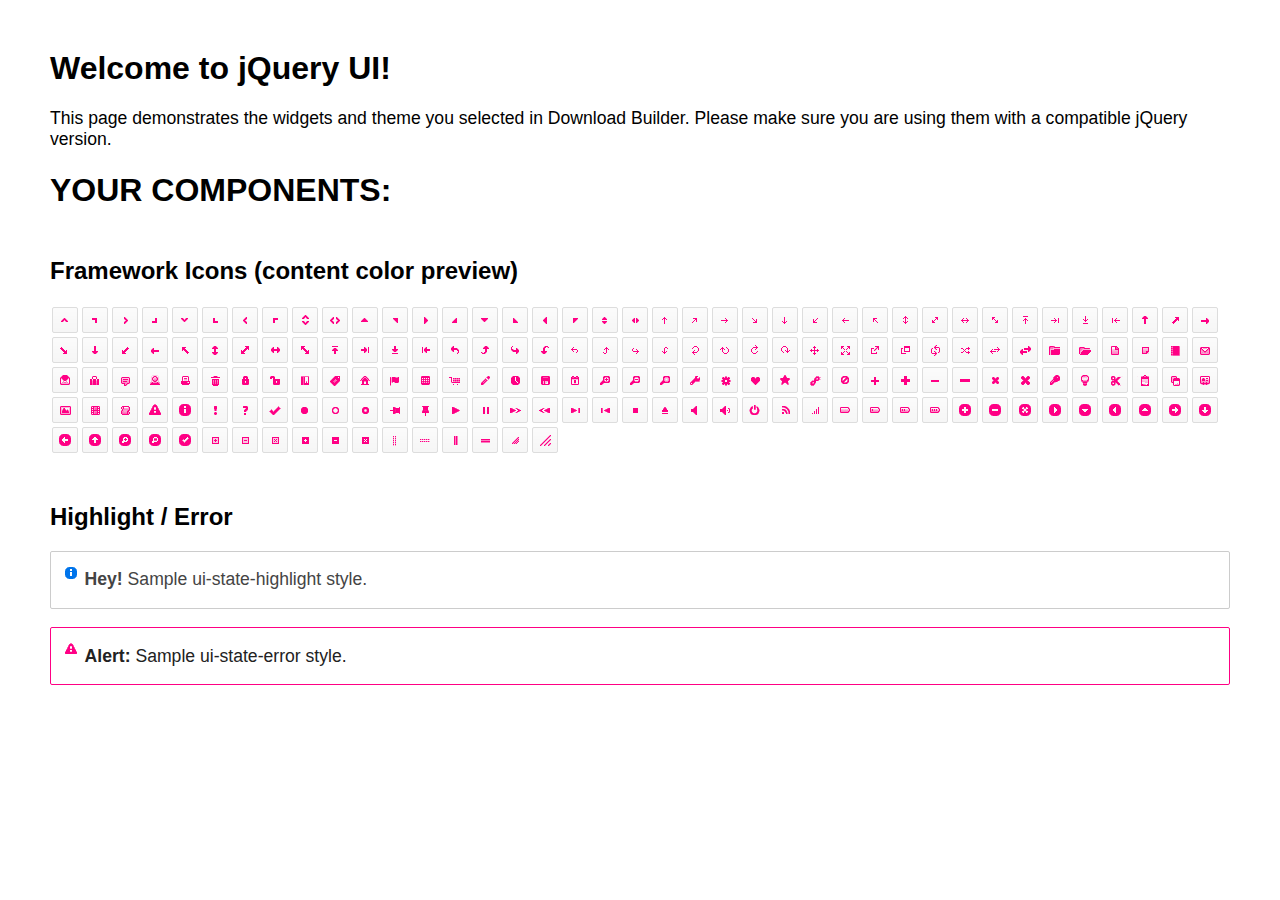
<file: app/static/js/jquery-ui/index.html>
<!doctype html>
<html lang="us">
<head>
	<meta charset="utf-8">
	<title>jQuery UI Example Page</title>
	<link href="jquery-ui.css" rel="stylesheet">
	<style>
	body{
		font-family: "Trebuchet MS", sans-serif;
		margin: 50px;
	}
	.demoHeaders {
		margin-top: 2em;
	}
	#dialog-link {
		padding: .4em 1em .4em 20px;
		text-decoration: none;
		position: relative;
	}
	#dialog-link span.ui-icon {
		margin: 0 5px 0 0;
		position: absolute;
		left: .2em;
		top: 50%;
		margin-top: -8px;
	}
	#icons {
		margin: 0;
		padding: 0;
	}
	#icons li {
		margin: 2px;
		position: relative;
		padding: 4px 0;
		cursor: pointer;
		float: left;
		list-style: none;
	}
	#icons span.ui-icon {
		float: left;
		margin: 0 4px;
	}
	.fakewindowcontain .ui-widget-overlay {
		position: absolute;
	}
	select {
		width: 200px;
	}
	</style>
</head>
<body>

<h1>Welcome to jQuery UI!</h1>

<div class="ui-widget">
	<p>This page demonstrates the widgets and theme you selected in Download Builder. Please make sure you are using them with a compatible jQuery version.</p>
</div>

<h1>YOUR COMPONENTS:</h1>









<h2 class="demoHeaders">Framework Icons (content color preview)</h2>
<ul id="icons" class="ui-widget ui-helper-clearfix">
	<li class="ui-state-default ui-corner-all" title=".ui-icon-caret-1-n"><span class="ui-icon ui-icon-caret-1-n"></span></li>
	<li class="ui-state-default ui-corner-all" title=".ui-icon-caret-1-ne"><span class="ui-icon ui-icon-caret-1-ne"></span></li>
	<li class="ui-state-default ui-corner-all" title=".ui-icon-caret-1-e"><span class="ui-icon ui-icon-caret-1-e"></span></li>
	<li class="ui-state-default ui-corner-all" title=".ui-icon-caret-1-se"><span class="ui-icon ui-icon-caret-1-se"></span></li>
	<li class="ui-state-default ui-corner-all" title=".ui-icon-caret-1-s"><span class="ui-icon ui-icon-caret-1-s"></span></li>
	<li class="ui-state-default ui-corner-all" title=".ui-icon-caret-1-sw"><span class="ui-icon ui-icon-caret-1-sw"></span></li>
	<li class="ui-state-default ui-corner-all" title=".ui-icon-caret-1-w"><span class="ui-icon ui-icon-caret-1-w"></span></li>
	<li class="ui-state-default ui-corner-all" title=".ui-icon-caret-1-nw"><span class="ui-icon ui-icon-caret-1-nw"></span></li>
	<li class="ui-state-default ui-corner-all" title=".ui-icon-caret-2-n-s"><span class="ui-icon ui-icon-caret-2-n-s"></span></li>
	<li class="ui-state-default ui-corner-all" title=".ui-icon-caret-2-e-w"><span class="ui-icon ui-icon-caret-2-e-w"></span></li>
	<li class="ui-state-default ui-corner-all" title=".ui-icon-triangle-1-n"><span class="ui-icon ui-icon-triangle-1-n"></span></li>
	<li class="ui-state-default ui-corner-all" title=".ui-icon-triangle-1-ne"><span class="ui-icon ui-icon-triangle-1-ne"></span></li>
	<li class="ui-state-default ui-corner-all" title=".ui-icon-triangle-1-e"><span class="ui-icon ui-icon-triangle-1-e"></span></li>
	<li class="ui-state-default ui-corner-all" title=".ui-icon-triangle-1-se"><span class="ui-icon ui-icon-triangle-1-se"></span></li>
	<li class="ui-state-default ui-corner-all" title=".ui-icon-triangle-1-s"><span class="ui-icon ui-icon-triangle-1-s"></span></li>
	<li class="ui-state-default ui-corner-all" title=".ui-icon-triangle-1-sw"><span class="ui-icon ui-icon-triangle-1-sw"></span></li>
	<li class="ui-state-default ui-corner-all" title=".ui-icon-triangle-1-w"><span class="ui-icon ui-icon-triangle-1-w"></span></li>
	<li class="ui-state-default ui-corner-all" title=".ui-icon-triangle-1-nw"><span class="ui-icon ui-icon-triangle-1-nw"></span></li>
	<li class="ui-state-default ui-corner-all" title=".ui-icon-triangle-2-n-s"><span class="ui-icon ui-icon-triangle-2-n-s"></span></li>
	<li class="ui-state-default ui-corner-all" title=".ui-icon-triangle-2-e-w"><span class="ui-icon ui-icon-triangle-2-e-w"></span></li>
	<li class="ui-state-default ui-corner-all" title=".ui-icon-arrow-1-n"><span class="ui-icon ui-icon-arrow-1-n"></span></li>
	<li class="ui-state-default ui-corner-all" title=".ui-icon-arrow-1-ne"><span class="ui-icon ui-icon-arrow-1-ne"></span></li>
	<li class="ui-state-default ui-corner-all" title=".ui-icon-arrow-1-e"><span class="ui-icon ui-icon-arrow-1-e"></span></li>
	<li class="ui-state-default ui-corner-all" title=".ui-icon-arrow-1-se"><span class="ui-icon ui-icon-arrow-1-se"></span></li>
	<li class="ui-state-default ui-corner-all" title=".ui-icon-arrow-1-s"><span class="ui-icon ui-icon-arrow-1-s"></span></li>
	<li class="ui-state-default ui-corner-all" title=".ui-icon-arrow-1-sw"><span class="ui-icon ui-icon-arrow-1-sw"></span></li>
	<li class="ui-state-default ui-corner-all" title=".ui-icon-arrow-1-w"><span class="ui-icon ui-icon-arrow-1-w"></span></li>
	<li class="ui-state-default ui-corner-all" title=".ui-icon-arrow-1-nw"><span class="ui-icon ui-icon-arrow-1-nw"></span></li>
	<li class="ui-state-default ui-corner-all" title=".ui-icon-arrow-2-n-s"><span class="ui-icon ui-icon-arrow-2-n-s"></span></li>
	<li class="ui-state-default ui-corner-all" title=".ui-icon-arrow-2-ne-sw"><span class="ui-icon ui-icon-arrow-2-ne-sw"></span></li>
	<li class="ui-state-default ui-corner-all" title=".ui-icon-arrow-2-e-w"><span class="ui-icon ui-icon-arrow-2-e-w"></span></li>
	<li class="ui-state-default ui-corner-all" title=".ui-icon-arrow-2-se-nw"><span class="ui-icon ui-icon-arrow-2-se-nw"></span></li>
	<li class="ui-state-default ui-corner-all" title=".ui-icon-arrowstop-1-n"><span class="ui-icon ui-icon-arrowstop-1-n"></span></li>
	<li class="ui-state-default ui-corner-all" title=".ui-icon-arrowstop-1-e"><span class="ui-icon ui-icon-arrowstop-1-e"></span></li>
	<li class="ui-state-default ui-corner-all" title=".ui-icon-arrowstop-1-s"><span class="ui-icon ui-icon-arrowstop-1-s"></span></li>
	<li class="ui-state-default ui-corner-all" title=".ui-icon-arrowstop-1-w"><span class="ui-icon ui-icon-arrowstop-1-w"></span></li>
	<li class="ui-state-default ui-corner-all" title=".ui-icon-arrowthick-1-n"><span class="ui-icon ui-icon-arrowthick-1-n"></span></li>
	<li class="ui-state-default ui-corner-all" title=".ui-icon-arrowthick-1-ne"><span class="ui-icon ui-icon-arrowthick-1-ne"></span></li>
	<li class="ui-state-default ui-corner-all" title=".ui-icon-arrowthick-1-e"><span class="ui-icon ui-icon-arrowthick-1-e"></span></li>
	<li class="ui-state-default ui-corner-all" title=".ui-icon-arrowthick-1-se"><span class="ui-icon ui-icon-arrowthick-1-se"></span></li>
	<li class="ui-state-default ui-corner-all" title=".ui-icon-arrowthick-1-s"><span class="ui-icon ui-icon-arrowthick-1-s"></span></li>
	<li class="ui-state-default ui-corner-all" title=".ui-icon-arrowthick-1-sw"><span class="ui-icon ui-icon-arrowthick-1-sw"></span></li>
	<li class="ui-state-default ui-corner-all" title=".ui-icon-arrowthick-1-w"><span class="ui-icon ui-icon-arrowthick-1-w"></span></li>
	<li class="ui-state-default ui-corner-all" title=".ui-icon-arrowthick-1-nw"><span class="ui-icon ui-icon-arrowthick-1-nw"></span></li>
	<li class="ui-state-default ui-corner-all" title=".ui-icon-arrowthick-2-n-s"><span class="ui-icon ui-icon-arrowthick-2-n-s"></span></li>
	<li class="ui-state-default ui-corner-all" title=".ui-icon-arrowthick-2-ne-sw"><span class="ui-icon ui-icon-arrowthick-2-ne-sw"></span></li>
	<li class="ui-state-default ui-corner-all" title=".ui-icon-arrowthick-2-e-w"><span class="ui-icon ui-icon-arrowthick-2-e-w"></span></li>
	<li class="ui-state-default ui-corner-all" title=".ui-icon-arrowthick-2-se-nw"><span class="ui-icon ui-icon-arrowthick-2-se-nw"></span></li>
	<li class="ui-state-default ui-corner-all" title=".ui-icon-arrowthickstop-1-n"><span class="ui-icon ui-icon-arrowthickstop-1-n"></span></li>
	<li class="ui-state-default ui-corner-all" title=".ui-icon-arrowthickstop-1-e"><span class="ui-icon ui-icon-arrowthickstop-1-e"></span></li>
	<li class="ui-state-default ui-corner-all" title=".ui-icon-arrowthickstop-1-s"><span class="ui-icon ui-icon-arrowthickstop-1-s"></span></li>
	<li class="ui-state-default ui-corner-all" title=".ui-icon-arrowthickstop-1-w"><span class="ui-icon ui-icon-arrowthickstop-1-w"></span></li>
	<li class="ui-state-default ui-corner-all" title=".ui-icon-arrowreturnthick-1-w"><span class="ui-icon ui-icon-arrowreturnthick-1-w"></span></li>
	<li class="ui-state-default ui-corner-all" title=".ui-icon-arrowreturnthick-1-n"><span class="ui-icon ui-icon-arrowreturnthick-1-n"></span></li>
	<li class="ui-state-default ui-corner-all" title=".ui-icon-arrowreturnthick-1-e"><span class="ui-icon ui-icon-arrowreturnthick-1-e"></span></li>
	<li class="ui-state-default ui-corner-all" title=".ui-icon-arrowreturnthick-1-s"><span class="ui-icon ui-icon-arrowreturnthick-1-s"></span></li>
	<li class="ui-state-default ui-corner-all" title=".ui-icon-arrowreturn-1-w"><span class="ui-icon ui-icon-arrowreturn-1-w"></span></li>
	<li class="ui-state-default ui-corner-all" title=".ui-icon-arrowreturn-1-n"><span class="ui-icon ui-icon-arrowreturn-1-n"></span></li>
	<li class="ui-state-default ui-corner-all" title=".ui-icon-arrowreturn-1-e"><span class="ui-icon ui-icon-arrowreturn-1-e"></span></li>
	<li class="ui-state-default ui-corner-all" title=".ui-icon-arrowreturn-1-s"><span class="ui-icon ui-icon-arrowreturn-1-s"></span></li>
	<li class="ui-state-default ui-corner-all" title=".ui-icon-arrowrefresh-1-w"><span class="ui-icon ui-icon-arrowrefresh-1-w"></span></li>
	<li class="ui-state-default ui-corner-all" title=".ui-icon-arrowrefresh-1-n"><span class="ui-icon ui-icon-arrowrefresh-1-n"></span></li>
	<li class="ui-state-default ui-corner-all" title=".ui-icon-arrowrefresh-1-e"><span class="ui-icon ui-icon-arrowrefresh-1-e"></span></li>
	<li class="ui-state-default ui-corner-all" title=".ui-icon-arrowrefresh-1-s"><span class="ui-icon ui-icon-arrowrefresh-1-s"></span></li>
	<li class="ui-state-default ui-corner-all" title=".ui-icon-arrow-4"><span class="ui-icon ui-icon-arrow-4"></span></li>
	<li class="ui-state-default ui-corner-all" title=".ui-icon-arrow-4-diag"><span class="ui-icon ui-icon-arrow-4-diag"></span></li>
	<li class="ui-state-default ui-corner-all" title=".ui-icon-extlink"><span class="ui-icon ui-icon-extlink"></span></li>
	<li class="ui-state-default ui-corner-all" title=".ui-icon-newwin"><span class="ui-icon ui-icon-newwin"></span></li>
	<li class="ui-state-default ui-corner-all" title=".ui-icon-refresh"><span class="ui-icon ui-icon-refresh"></span></li>
	<li class="ui-state-default ui-corner-all" title=".ui-icon-shuffle"><span class="ui-icon ui-icon-shuffle"></span></li>
	<li class="ui-state-default ui-corner-all" title=".ui-icon-transfer-e-w"><span class="ui-icon ui-icon-transfer-e-w"></span></li>
	<li class="ui-state-default ui-corner-all" title=".ui-icon-transferthick-e-w"><span class="ui-icon ui-icon-transferthick-e-w"></span></li>
	<li class="ui-state-default ui-corner-all" title=".ui-icon-folder-collapsed"><span class="ui-icon ui-icon-folder-collapsed"></span></li>
	<li class="ui-state-default ui-corner-all" title=".ui-icon-folder-open"><span class="ui-icon ui-icon-folder-open"></span></li>
	<li class="ui-state-default ui-corner-all" title=".ui-icon-document"><span class="ui-icon ui-icon-document"></span></li>
	<li class="ui-state-default ui-corner-all" title=".ui-icon-document-b"><span class="ui-icon ui-icon-document-b"></span></li>
	<li class="ui-state-default ui-corner-all" title=".ui-icon-note"><span class="ui-icon ui-icon-note"></span></li>
	<li class="ui-state-default ui-corner-all" title=".ui-icon-mail-closed"><span class="ui-icon ui-icon-mail-closed"></span></li>
	<li class="ui-state-default ui-corner-all" title=".ui-icon-mail-open"><span class="ui-icon ui-icon-mail-open"></span></li>
	<li class="ui-state-default ui-corner-all" title=".ui-icon-suitcase"><span class="ui-icon ui-icon-suitcase"></span></li>
	<li class="ui-state-default ui-corner-all" title=".ui-icon-comment"><span class="ui-icon ui-icon-comment"></span></li>
	<li class="ui-state-default ui-corner-all" title=".ui-icon-person"><span class="ui-icon ui-icon-person"></span></li>
	<li class="ui-state-default ui-corner-all" title=".ui-icon-print"><span class="ui-icon ui-icon-print"></span></li>
	<li class="ui-state-default ui-corner-all" title=".ui-icon-trash"><span class="ui-icon ui-icon-trash"></span></li>
	<li class="ui-state-default ui-corner-all" title=".ui-icon-locked"><span class="ui-icon ui-icon-locked"></span></li>
	<li class="ui-state-default ui-corner-all" title=".ui-icon-unlocked"><span class="ui-icon ui-icon-unlocked"></span></li>
	<li class="ui-state-default ui-corner-all" title=".ui-icon-bookmark"><span class="ui-icon ui-icon-bookmark"></span></li>
	<li class="ui-state-default ui-corner-all" title=".ui-icon-tag"><span class="ui-icon ui-icon-tag"></span></li>
	<li class="ui-state-default ui-corner-all" title=".ui-icon-home"><span class="ui-icon ui-icon-home"></span></li>
	<li class="ui-state-default ui-corner-all" title=".ui-icon-flag"><span class="ui-icon ui-icon-flag"></span></li>
	<li class="ui-state-default ui-corner-all" title=".ui-icon-calculator"><span class="ui-icon ui-icon-calculator"></span></li>
	<li class="ui-state-default ui-corner-all" title=".ui-icon-cart"><span class="ui-icon ui-icon-cart"></span></li>
	<li class="ui-state-default ui-corner-all" title=".ui-icon-pencil"><span class="ui-icon ui-icon-pencil"></span></li>
	<li class="ui-state-default ui-corner-all" title=".ui-icon-clock"><span class="ui-icon ui-icon-clock"></span></li>
	<li class="ui-state-default ui-corner-all" title=".ui-icon-disk"><span class="ui-icon ui-icon-disk"></span></li>
	<li class="ui-state-default ui-corner-all" title=".ui-icon-calendar"><span class="ui-icon ui-icon-calendar"></span></li>
	<li class="ui-state-default ui-corner-all" title=".ui-icon-zoomin"><span class="ui-icon ui-icon-zoomin"></span></li>
	<li class="ui-state-default ui-corner-all" title=".ui-icon-zoomout"><span class="ui-icon ui-icon-zoomout"></span></li>
	<li class="ui-state-default ui-corner-all" title=".ui-icon-search"><span class="ui-icon ui-icon-search"></span></li>
	<li class="ui-state-default ui-corner-all" title=".ui-icon-wrench"><span class="ui-icon ui-icon-wrench"></span></li>
	<li class="ui-state-default ui-corner-all" title=".ui-icon-gear"><span class="ui-icon ui-icon-gear"></span></li>
	<li class="ui-state-default ui-corner-all" title=".ui-icon-heart"><span class="ui-icon ui-icon-heart"></span></li>
	<li class="ui-state-default ui-corner-all" title=".ui-icon-star"><span class="ui-icon ui-icon-star"></span></li>
	<li class="ui-state-default ui-corner-all" title=".ui-icon-link"><span class="ui-icon ui-icon-link"></span></li>
	<li class="ui-state-default ui-corner-all" title=".ui-icon-cancel"><span class="ui-icon ui-icon-cancel"></span></li>
	<li class="ui-state-default ui-corner-all" title=".ui-icon-plus"><span class="ui-icon ui-icon-plus"></span></li>
	<li class="ui-state-default ui-corner-all" title=".ui-icon-plusthick"><span class="ui-icon ui-icon-plusthick"></span></li>
	<li class="ui-state-default ui-corner-all" title=".ui-icon-minus"><span class="ui-icon ui-icon-minus"></span></li>
	<li class="ui-state-default ui-corner-all" title=".ui-icon-minusthick"><span class="ui-icon ui-icon-minusthick"></span></li>
	<li class="ui-state-default ui-corner-all" title=".ui-icon-close"><span class="ui-icon ui-icon-close"></span></li>
	<li class="ui-state-default ui-corner-all" title=".ui-icon-closethick"><span class="ui-icon ui-icon-closethick"></span></li>
	<li class="ui-state-default ui-corner-all" title=".ui-icon-key"><span class="ui-icon ui-icon-key"></span></li>
	<li class="ui-state-default ui-corner-all" title=".ui-icon-lightbulb"><span class="ui-icon ui-icon-lightbulb"></span></li>
	<li class="ui-state-default ui-corner-all" title=".ui-icon-scissors"><span class="ui-icon ui-icon-scissors"></span></li>
	<li class="ui-state-default ui-corner-all" title=".ui-icon-clipboard"><span class="ui-icon ui-icon-clipboard"></span></li>
	<li class="ui-state-default ui-corner-all" title=".ui-icon-copy"><span class="ui-icon ui-icon-copy"></span></li>
	<li class="ui-state-default ui-corner-all" title=".ui-icon-contact"><span class="ui-icon ui-icon-contact"></span></li>
	<li class="ui-state-default ui-corner-all" title=".ui-icon-image"><span class="ui-icon ui-icon-image"></span></li>
	<li class="ui-state-default ui-corner-all" title=".ui-icon-video"><span class="ui-icon ui-icon-video"></span></li>
	<li class="ui-state-default ui-corner-all" title=".ui-icon-script"><span class="ui-icon ui-icon-script"></span></li>
	<li class="ui-state-default ui-corner-all" title=".ui-icon-alert"><span class="ui-icon ui-icon-alert"></span></li>
	<li class="ui-state-default ui-corner-all" title=".ui-icon-info"><span class="ui-icon ui-icon-info"></span></li>
	<li class="ui-state-default ui-corner-all" title=".ui-icon-notice"><span class="ui-icon ui-icon-notice"></span></li>
	<li class="ui-state-default ui-corner-all" title=".ui-icon-help"><span class="ui-icon ui-icon-help"></span></li>
	<li class="ui-state-default ui-corner-all" title=".ui-icon-check"><span class="ui-icon ui-icon-check"></span></li>
	<li class="ui-state-default ui-corner-all" title=".ui-icon-bullet"><span class="ui-icon ui-icon-bullet"></span></li>
	<li class="ui-state-default ui-corner-all" title=".ui-icon-radio-off"><span class="ui-icon ui-icon-radio-off"></span></li>
	<li class="ui-state-default ui-corner-all" title=".ui-icon-radio-on"><span class="ui-icon ui-icon-radio-on"></span></li>
	<li class="ui-state-default ui-corner-all" title=".ui-icon-pin-w"><span class="ui-icon ui-icon-pin-w"></span></li>
	<li class="ui-state-default ui-corner-all" title=".ui-icon-pin-s"><span class="ui-icon ui-icon-pin-s"></span></li>
	<li class="ui-state-default ui-corner-all" title=".ui-icon-play"><span class="ui-icon ui-icon-play"></span></li>
	<li class="ui-state-default ui-corner-all" title=".ui-icon-pause"><span class="ui-icon ui-icon-pause"></span></li>
	<li class="ui-state-default ui-corner-all" title=".ui-icon-seek-next"><span class="ui-icon ui-icon-seek-next"></span></li>
	<li class="ui-state-default ui-corner-all" title=".ui-icon-seek-prev"><span class="ui-icon ui-icon-seek-prev"></span></li>
	<li class="ui-state-default ui-corner-all" title=".ui-icon-seek-end"><span class="ui-icon ui-icon-seek-end"></span></li>
	<li class="ui-state-default ui-corner-all" title=".ui-icon-seek-first"><span class="ui-icon ui-icon-seek-first"></span></li>
	<li class="ui-state-default ui-corner-all" title=".ui-icon-stop"><span class="ui-icon ui-icon-stop"></span></li>
	<li class="ui-state-default ui-corner-all" title=".ui-icon-eject"><span class="ui-icon ui-icon-eject"></span></li>
	<li class="ui-state-default ui-corner-all" title=".ui-icon-volume-off"><span class="ui-icon ui-icon-volume-off"></span></li>
	<li class="ui-state-default ui-corner-all" title=".ui-icon-volume-on"><span class="ui-icon ui-icon-volume-on"></span></li>
	<li class="ui-state-default ui-corner-all" title=".ui-icon-power"><span class="ui-icon ui-icon-power"></span></li>
	<li class="ui-state-default ui-corner-all" title=".ui-icon-signal-diag"><span class="ui-icon ui-icon-signal-diag"></span></li>
	<li class="ui-state-default ui-corner-all" title=".ui-icon-signal"><span class="ui-icon ui-icon-signal"></span></li>
	<li class="ui-state-default ui-corner-all" title=".ui-icon-battery-0"><span class="ui-icon ui-icon-battery-0"></span></li>
	<li class="ui-state-default ui-corner-all" title=".ui-icon-battery-1"><span class="ui-icon ui-icon-battery-1"></span></li>
	<li class="ui-state-default ui-corner-all" title=".ui-icon-battery-2"><span class="ui-icon ui-icon-battery-2"></span></li>
	<li class="ui-state-default ui-corner-all" title=".ui-icon-battery-3"><span class="ui-icon ui-icon-battery-3"></span></li>
	<li class="ui-state-default ui-corner-all" title=".ui-icon-circle-plus"><span class="ui-icon ui-icon-circle-plus"></span></li>
	<li class="ui-state-default ui-corner-all" title=".ui-icon-circle-minus"><span class="ui-icon ui-icon-circle-minus"></span></li>
	<li class="ui-state-default ui-corner-all" title=".ui-icon-circle-close"><span class="ui-icon ui-icon-circle-close"></span></li>
	<li class="ui-state-default ui-corner-all" title=".ui-icon-circle-triangle-e"><span class="ui-icon ui-icon-circle-triangle-e"></span></li>
	<li class="ui-state-default ui-corner-all" title=".ui-icon-circle-triangle-s"><span class="ui-icon ui-icon-circle-triangle-s"></span></li>
	<li class="ui-state-default ui-corner-all" title=".ui-icon-circle-triangle-w"><span class="ui-icon ui-icon-circle-triangle-w"></span></li>
	<li class="ui-state-default ui-corner-all" title=".ui-icon-circle-triangle-n"><span class="ui-icon ui-icon-circle-triangle-n"></span></li>
	<li class="ui-state-default ui-corner-all" title=".ui-icon-circle-arrow-e"><span class="ui-icon ui-icon-circle-arrow-e"></span></li>
	<li class="ui-state-default ui-corner-all" title=".ui-icon-circle-arrow-s"><span class="ui-icon ui-icon-circle-arrow-s"></span></li>
	<li class="ui-state-default ui-corner-all" title=".ui-icon-circle-arrow-w"><span class="ui-icon ui-icon-circle-arrow-w"></span></li>
	<li class="ui-state-default ui-corner-all" title=".ui-icon-circle-arrow-n"><span class="ui-icon ui-icon-circle-arrow-n"></span></li>
	<li class="ui-state-default ui-corner-all" title=".ui-icon-circle-zoomin"><span class="ui-icon ui-icon-circle-zoomin"></span></li>
	<li class="ui-state-default ui-corner-all" title=".ui-icon-circle-zoomout"><span class="ui-icon ui-icon-circle-zoomout"></span></li>
	<li class="ui-state-default ui-corner-all" title=".ui-icon-circle-check"><span class="ui-icon ui-icon-circle-check"></span></li>
	<li class="ui-state-default ui-corner-all" title=".ui-icon-circlesmall-plus"><span class="ui-icon ui-icon-circlesmall-plus"></span></li>
	<li class="ui-state-default ui-corner-all" title=".ui-icon-circlesmall-minus"><span class="ui-icon ui-icon-circlesmall-minus"></span></li>
	<li class="ui-state-default ui-corner-all" title=".ui-icon-circlesmall-close"><span class="ui-icon ui-icon-circlesmall-close"></span></li>
	<li class="ui-state-default ui-corner-all" title=".ui-icon-squaresmall-plus"><span class="ui-icon ui-icon-squaresmall-plus"></span></li>
	<li class="ui-state-default ui-corner-all" title=".ui-icon-squaresmall-minus"><span class="ui-icon ui-icon-squaresmall-minus"></span></li>
	<li class="ui-state-default ui-corner-all" title=".ui-icon-squaresmall-close"><span class="ui-icon ui-icon-squaresmall-close"></span></li>
	<li class="ui-state-default ui-corner-all" title=".ui-icon-grip-dotted-vertical"><span class="ui-icon ui-icon-grip-dotted-vertical"></span></li>
	<li class="ui-state-default ui-corner-all" title=".ui-icon-grip-dotted-horizontal"><span class="ui-icon ui-icon-grip-dotted-horizontal"></span></li>
	<li class="ui-state-default ui-corner-all" title=".ui-icon-grip-solid-vertical"><span class="ui-icon ui-icon-grip-solid-vertical"></span></li>
	<li class="ui-state-default ui-corner-all" title=".ui-icon-grip-solid-horizontal"><span class="ui-icon ui-icon-grip-solid-horizontal"></span></li>
	<li class="ui-state-default ui-corner-all" title=".ui-icon-gripsmall-diagonal-se"><span class="ui-icon ui-icon-gripsmall-diagonal-se"></span></li>
	<li class="ui-state-default ui-corner-all" title=".ui-icon-grip-diagonal-se"><span class="ui-icon ui-icon-grip-diagonal-se"></span></li>
</ul>








<!-- Highlight / Error -->
<h2 class="demoHeaders">Highlight / Error</h2>
<div class="ui-widget">
	<div class="ui-state-highlight ui-corner-all" style="margin-top: 20px; padding: 0 .7em;">
		<p><span class="ui-icon ui-icon-info" style="float: left; margin-right: .3em;"></span>
		<strong>Hey!</strong> Sample ui-state-highlight style.</p>
	</div>
</div>
<br>
<div class="ui-widget">
	<div class="ui-state-error ui-corner-all" style="padding: 0 .7em;">
		<p><span class="ui-icon ui-icon-alert" style="float: left; margin-right: .3em;"></span>
		<strong>Alert:</strong> Sample ui-state-error style.</p>
	</div>
</div>

<script src="external/jquery/jquery.js"></script>
<script src="jquery-ui.js"></script>
<script>














// Hover states on the static widgets
$( "#dialog-link, #icons li" ).hover(
	function() {
		$( this ).addClass( "ui-state-hover" );
	},
	function() {
		$( this ).removeClass( "ui-state-hover" );
	}
);
</script>
</body>
</html>
</file>
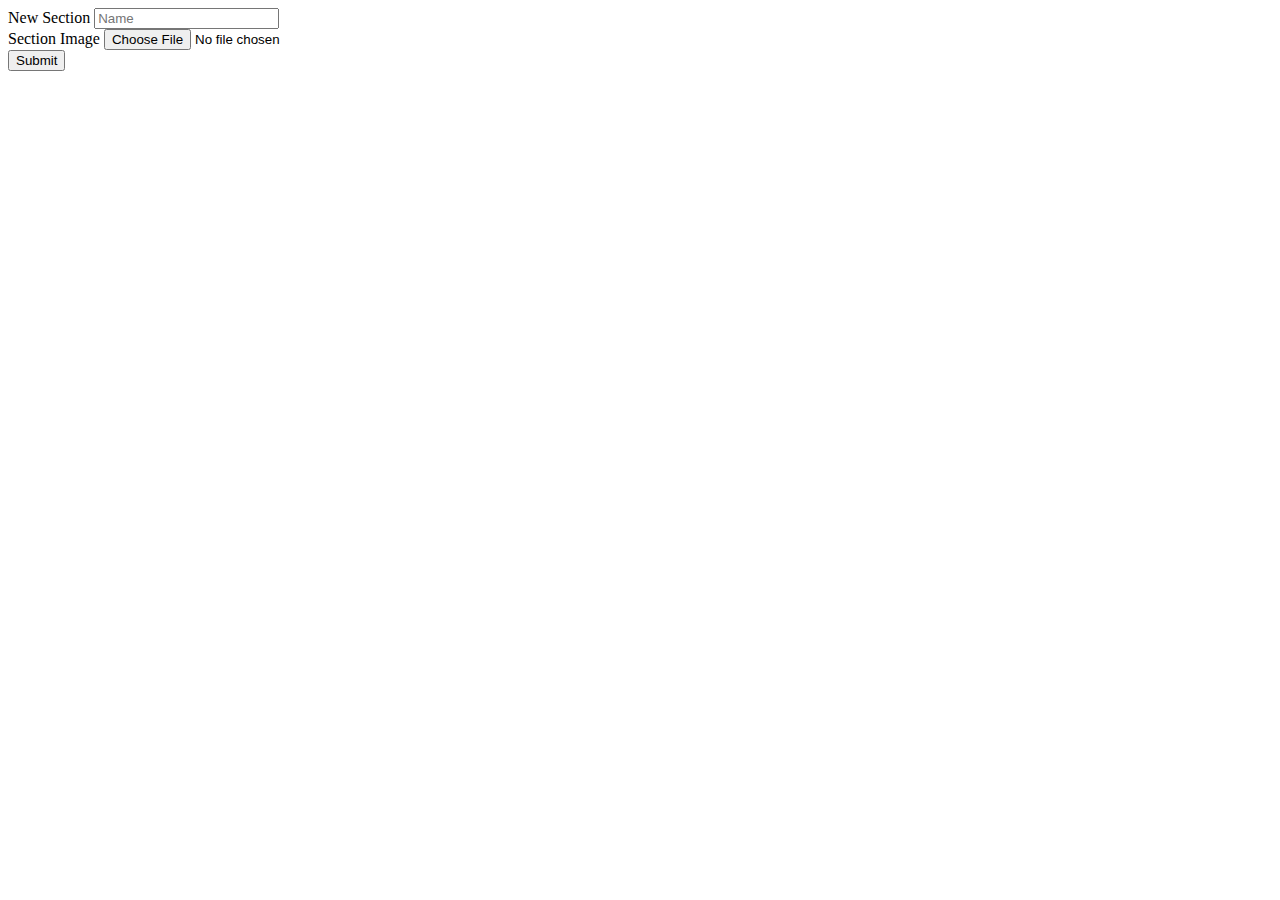
<file: app/templates/admin/new_section.html>
<!DOCTYPE html>
<html lang="en">
<head>
  <meta charset="UTF-8">
  <title>SECTIONS</title>

  <link rel="stylesheet"
        href="https://maxcdn.bootstrapcdn.com/bootstrap/4.0.0-beta/css/bootstrap.min.css"
        integrity="sha384-/Y6pD6FV/Vv2HJnA6t+vslU6fwYXjCFtcEpHbNJ0lyAFsXTsjBbfaDjzALeQsN6M"
        crossorigin="anonymous">
</head>
<body>
<div class="container">
  <div class="row justify-content-center mt-5">
    <div class="col-md-6">
      <form method="post" enctype="multipart/form-data">
        <div class="form-group">
          <label for="section">New Section</label>
          <input type="text" class="form-control" id="section" name="section" placeholder="Name">
        </div>
        <div class="form-group">
          <label for="file">Section Image</label>
          <input type="file" class="form-control-file" id="file" name="file" required>
        </div>
        <button type="submit" class="btn btn-primary mb-2">Submit</button>
      </form>
    </div>
  </div>
</div>
</body>
</html>
</file>
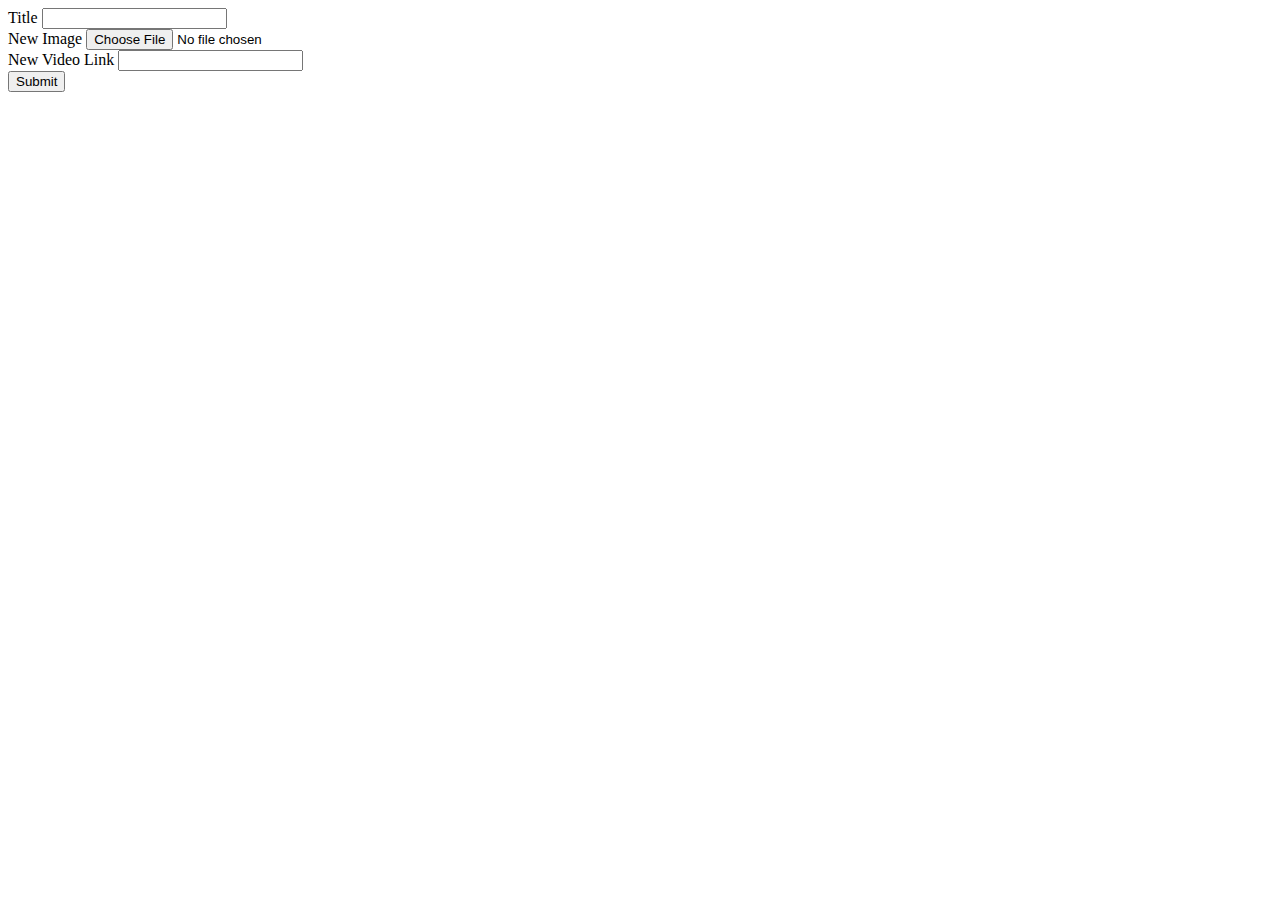
<file: app/templates/admin/upload.html>
<!DOCTYPE html>
<html lang="en">
<head>
  <meta charset="UTF-8">
  <title>UPLOAD</title>

  <link rel="stylesheet"
        href="https://maxcdn.bootstrapcdn.com/bootstrap/4.0.0-beta/css/bootstrap.min.css"
        integrity="sha384-/Y6pD6FV/Vv2HJnA6t+vslU6fwYXjCFtcEpHbNJ0lyAFsXTsjBbfaDjzALeQsN6M"
        crossorigin="anonymous">
</head>
<body>
<div class="container">
  <div class="row justify-content-center mt-5 ">
    <div class="col-md-6">
      <form method="post" enctype="multipart/form-data">
        <div class="form-group">
          <label for="title">Title</label>
          <input type="text" class="form-control" id="title" name="title">
        </div>
        <div class="form-group">
          <label for="file">New Image</label>
          <input type="file" class="form-control-file" id="file" name="file">
        </div>
        <div class="form-group">
          <label for="file">New Video Link</label>
          <input type="test" class="form-control" id="link" name="link">
        </div>
        <button type="submit" class="btn btn-primary mb-2">Submit</button>
      </form>
    </div>
  </div>
</div>
</body>
</html>
</file>
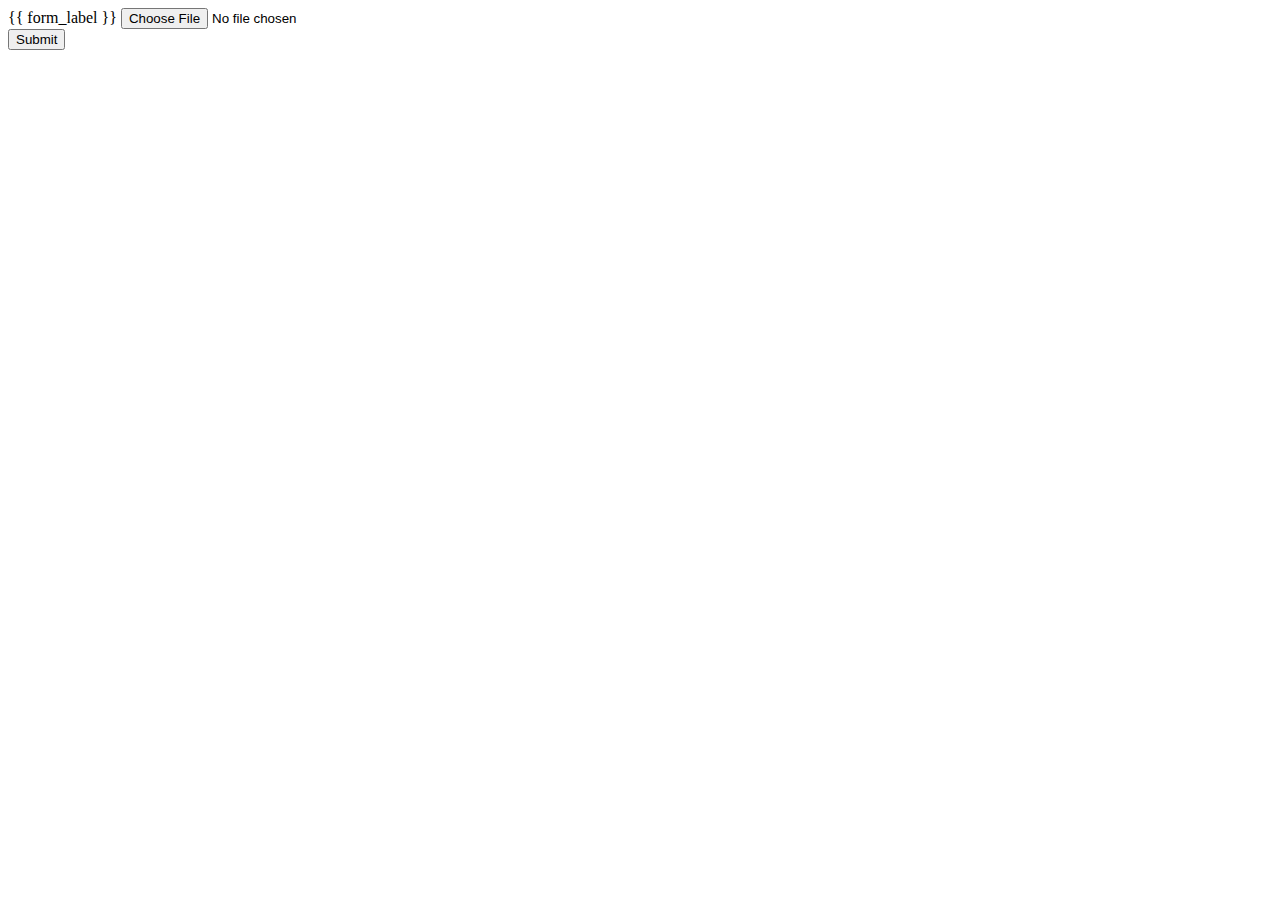
<file: app/templates/admin/upload_file.html>
<!DOCTYPE html>
<html lang="en">
<head>
  <meta charset="UTF-8">
  <title>UPLOAD</title>

  <link rel="stylesheet"
        href="https://maxcdn.bootstrapcdn.com/bootstrap/4.0.0-beta/css/bootstrap.min.css"
        integrity="sha384-/Y6pD6FV/Vv2HJnA6t+vslU6fwYXjCFtcEpHbNJ0lyAFsXTsjBbfaDjzALeQsN6M"
        crossorigin="anonymous">
</head>
<body>
<div class="container">
  <div class="row justify-content-center mt-5 ">
    <div class="col-md-6">
      <form method="post" enctype="multipart/form-data">
        <div class="form-group">
          <label for="file">{{ form_label }}</label>
          <input type="file"
                 class="form-control-file"
                 id="file"
                 name="file"
                 data-max-size="4096"
                 required>
        </div>
        <button type="submit" class="btn btn-primary mb-2">Submit</button>
      </form>
    </div>
  </div>
</div>
</body>
</html>
</file>
